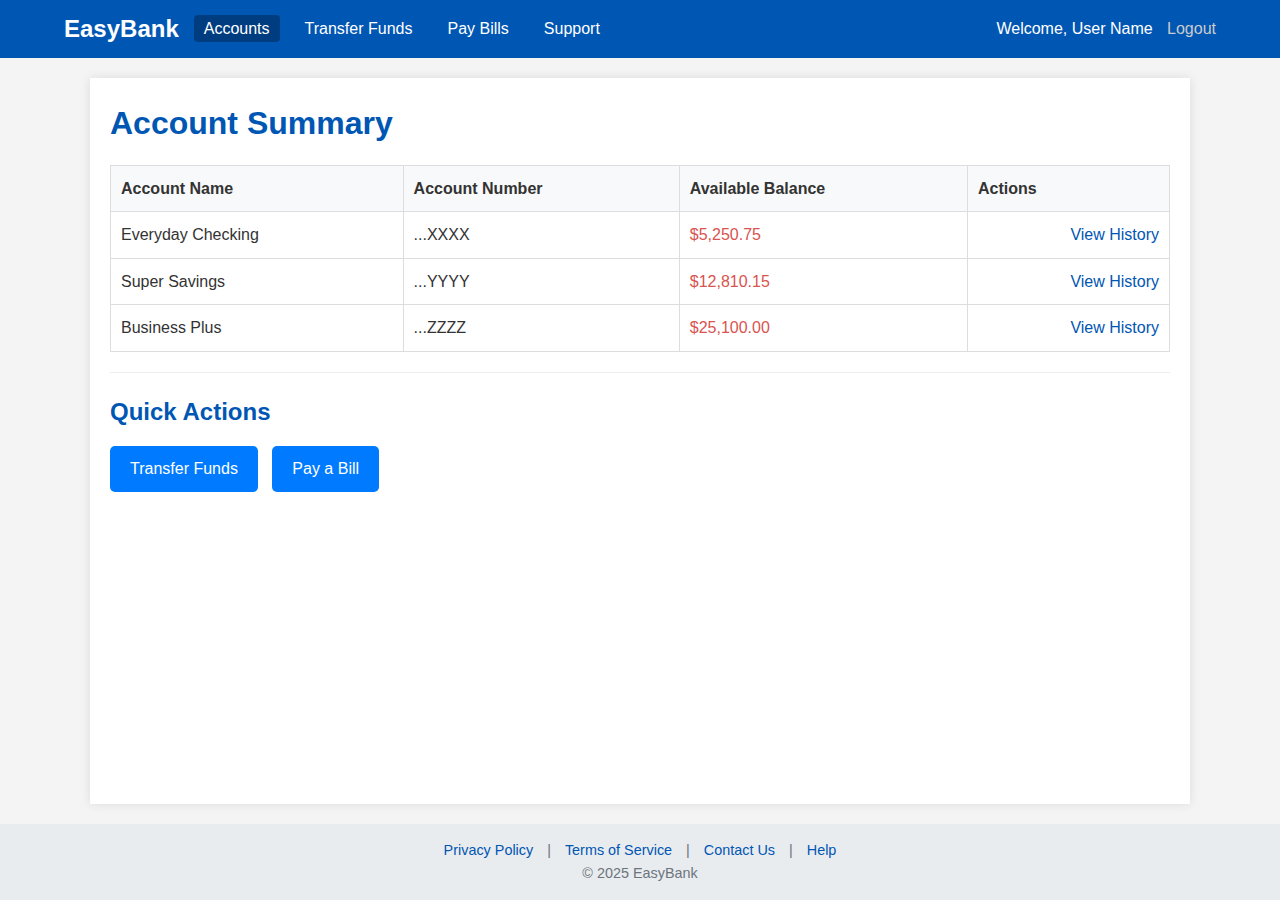
<file: index.html>
<!DOCTYPE html>
<html lang="en">
<head>
    <meta charset="UTF-8">
    <meta name="viewport" content="width=device-width, initial-scale=1.0">
    <title>EasyBank Dashboard</title>
    <link rel="stylesheet" href="style.css">
</head>
<body>
    <header>
        <div class="logo">EasyBank</div>
        <nav>
            <ul>
                <li><a href="index.html" class="active">Accounts</a></li>
                <li><a href="transfer.html">Transfer Funds</a></li>
                <li><a href="bill-pay.html">Pay Bills</a></li>
                <li><a href="support.html">Support</a></li>
            </ul>
        </nav>
        <div class="user-info">
            <span>Welcome, User Name</span>
            <a href="#">Logout</a> </div>
    </header>

    <main class="container">
        <h1>Account Summary</h1>

        <section class="account-summary">
            <table>
                <thead>
                    <tr>
                        <th>Account Name</th>
                        <th>Account Number</th>
                        <th>Available Balance</th>
                        <th>Actions</th>
                    </tr>
                </thead>
                <tbody>
                    <tr>
                        <td>Everyday Checking</td>
                        <td>...XXXX</td>
                        <td class="balance">$5,250.75</td>
                        <td><a href="history.html?account=XXXX">View History</a></td>
                    </tr>
                    <tr>
                        <td>Super Savings</td>
                        <td>...YYYY</td>
                        <td class="balance">$12,810.15</td>
                        <td><a href="history.html?account=YYYY">View History</a></td>
                    </tr>
                     <tr>
                        <td>Business Plus</td>
                        <td>...ZZZZ</td>
                        <td class="balance">$25,100.00</td>
                        <td><a href="history.html?account=ZZZZ">View History</a></td>
                    </tr>
                </tbody>
            </table>
            </section>

        <section class="quick-actions">
            <h2>Quick Actions</h2>
            <a href="transfer.html" class="button">Transfer Funds</a>
            <a href="bill-pay.html" class="button">Pay a Bill</a>
        </section>

    </main>

    <footer>
        <a href="#">Privacy Policy</a> |
        <a href="#">Terms of Service</a> |
        <a href="support.html">Contact Us</a> |
        <a href="support.html">Help</a>
        <p>&copy; 2025 EasyBank</p>
    </footer>
</body>
</html>
</file>
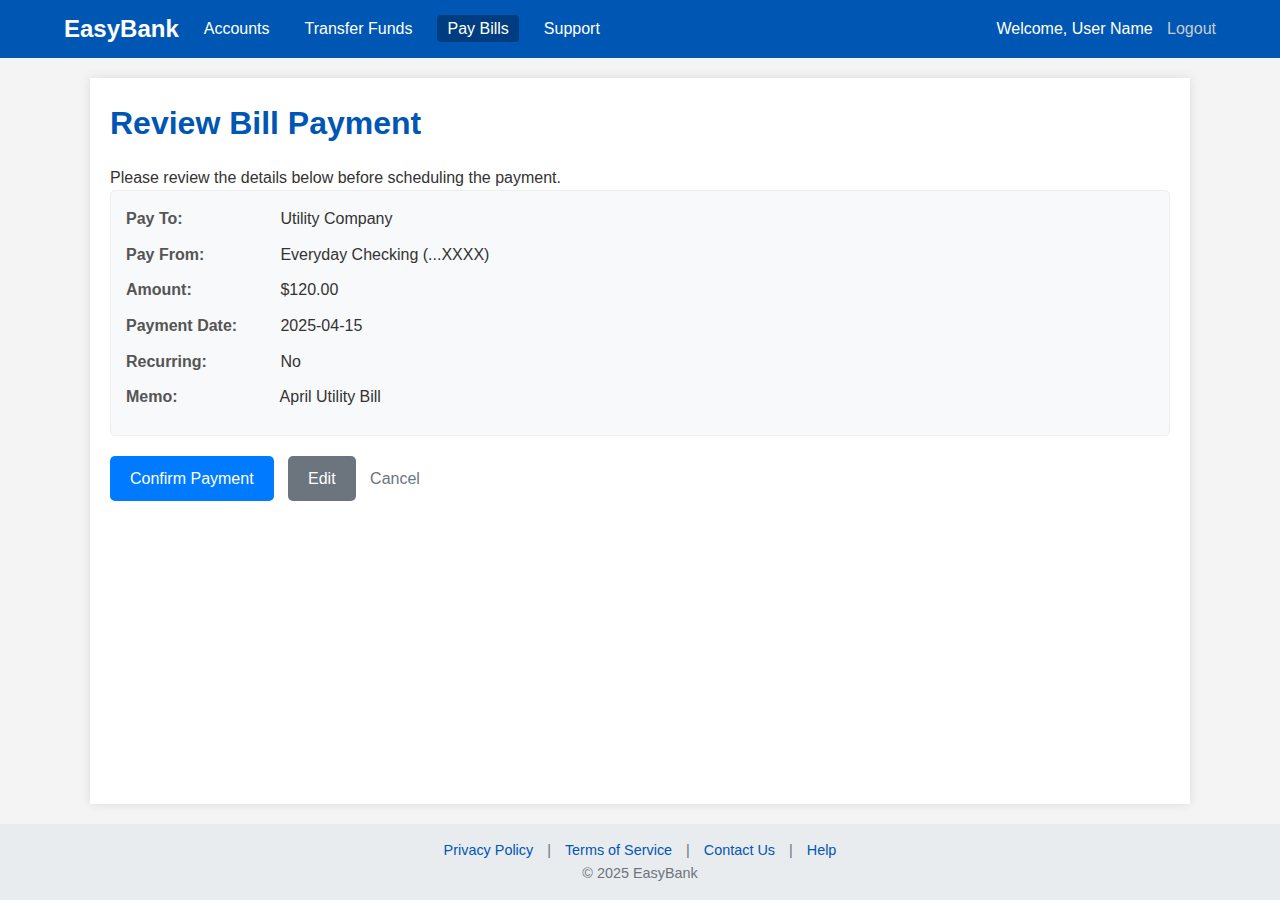
<file: bill-pay-review.html>
<!DOCTYPE html>
<html lang="en">
<head>
    <meta charset="UTF-8">
    <meta name="viewport" content="width=device-width, initial-scale=1.0">
    <title>Review Bill Payment - EasyBank</title>
    <link rel="stylesheet" href="style.css">
</head>
<body>
    <header>
        <div class="logo">EasyBank</div>
        <nav>
            <ul>
                 <li><a href="index.html">Accounts</a></li>
                <li><a href="transfer.html">Transfer Funds</a></li>
                <li><a href="bill-pay.html" class="active">Pay Bills</a></li>
                <li><a href="support.html">Support</a></li>
            </ul>
        </nav>
        <div class="user-info"> 
            <span>Welcome, User Name</span>
            <a href="#">Logout</a>
        </div>
    </header>

     <main class="container">
        <h1>Review Bill Payment</h1>
        <p>Please review the details below before scheduling the payment.</p>

        <section class="review-details">
             <p><strong>Pay To:</strong> Utility Company</p>
             <p><strong>Pay From:</strong> Everyday Checking (...XXXX)</p>
             <p><strong>Amount:</strong> $120.00</p>
             <p><strong>Payment Date:</strong> 2025-04-15</p>
             <p><strong>Recurring:</strong> No</p> <p><strong>Memo:</strong> April Utility Bill</p>
        </section>

        <section>
             <a href="bill-pay-success.html" class="button">Confirm Payment</a>
             <a href="bill-pay.html" class="button button-secondary">Edit</a>
             <a href="index.html" class="link-cancel">Cancel</a>
        </section>

    </main>

    <footer>
        <a href="#">Privacy Policy</a> |
        <a href="#">Terms of Service</a> |
        <a href="support.html">Contact Us</a> |
        <a href="support.html">Help</a>
        <p>&copy; 2025 EasyBank</p>
    </footer>
</body>
</html>
</file>
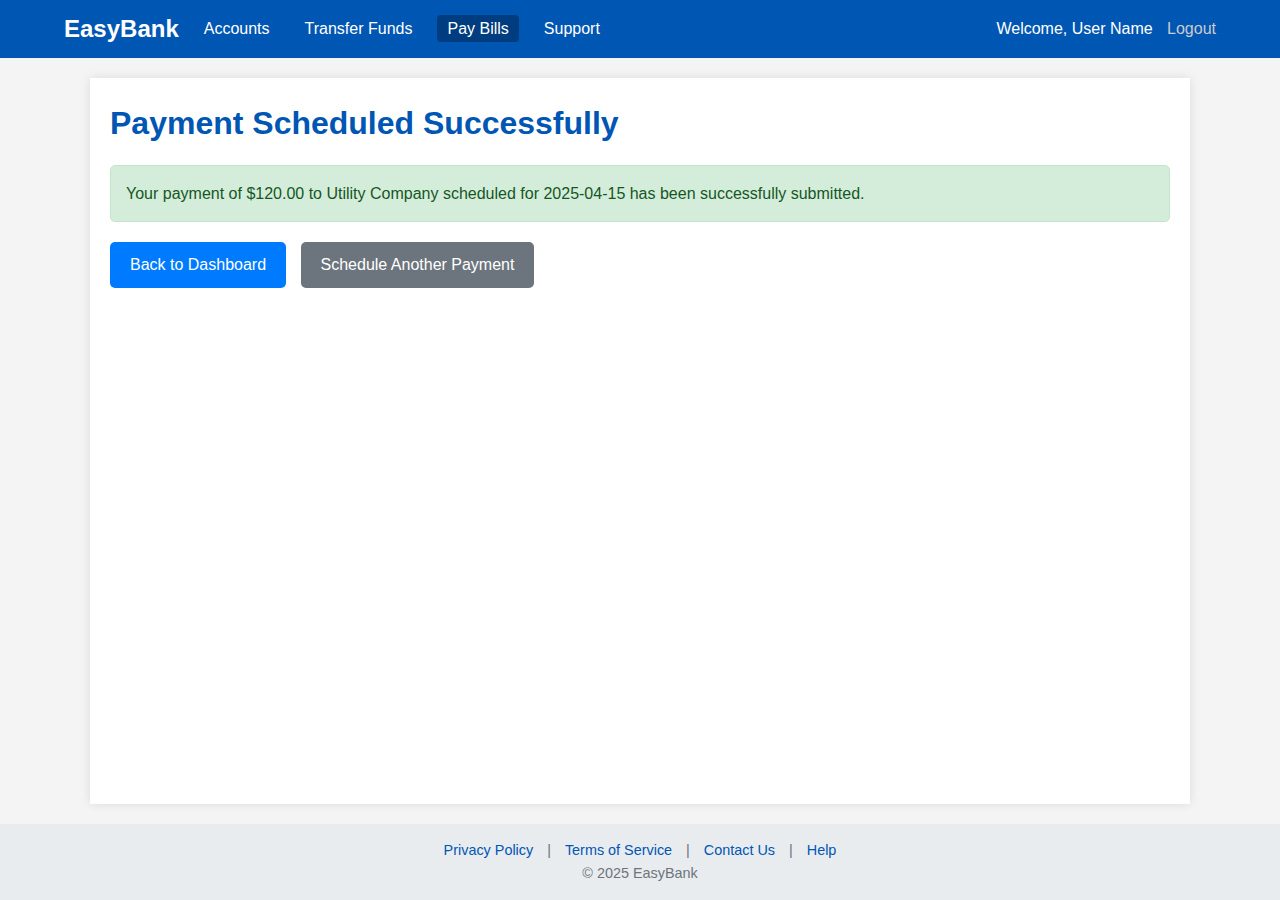
<file: bill-pay-success.html>
<!DOCTYPE html>
<html lang="en">
<head>
    <meta charset="UTF-8">
    <meta name="viewport" content="width=device-width, initial-scale=1.0">
    <title>Payment Scheduled - EasyBank</title>
    <link rel="stylesheet" href="style.css">
</head>
<body>
    <header>
        <div class="logo">EasyBank</div>
        <nav>
            <ul>
                <li><a href="index.html">Accounts</a></li>
                <li><a href="transfer.html">Transfer Funds</a></li>
                <li><a href="bill-pay.html" class="active">Pay Bills</a></li>
                <li><a href="support.html">Support</a></li>
            </ul>
        </nav>
        <div class="user-info">
            <span>Welcome, User Name</span>
            <a href="#">Logout</a>
        </div>
    </header>

    <main class="container">
        <h1>Payment Scheduled Successfully</h1>

         <div class="message-area message-success">
            Your payment of $120.00 to Utility Company scheduled for 2025-04-15 has been successfully submitted.
        </div>

        <section>
             <a href="index.html" class="button">Back to Dashboard</a>
             <a href="bill-pay.html" class="button button-secondary">Schedule Another Payment</a>
        </section>

    </main>

    <footer>
        <a href="#">Privacy Policy</a> |
        <a href="#">Terms of Service</a> |
        <a href="support.html">Contact Us</a> |
        <a href="support.html">Help</a>
        <p>&copy; 2025 EasyBank</p>
    </footer>
</body>
</html>
</file>
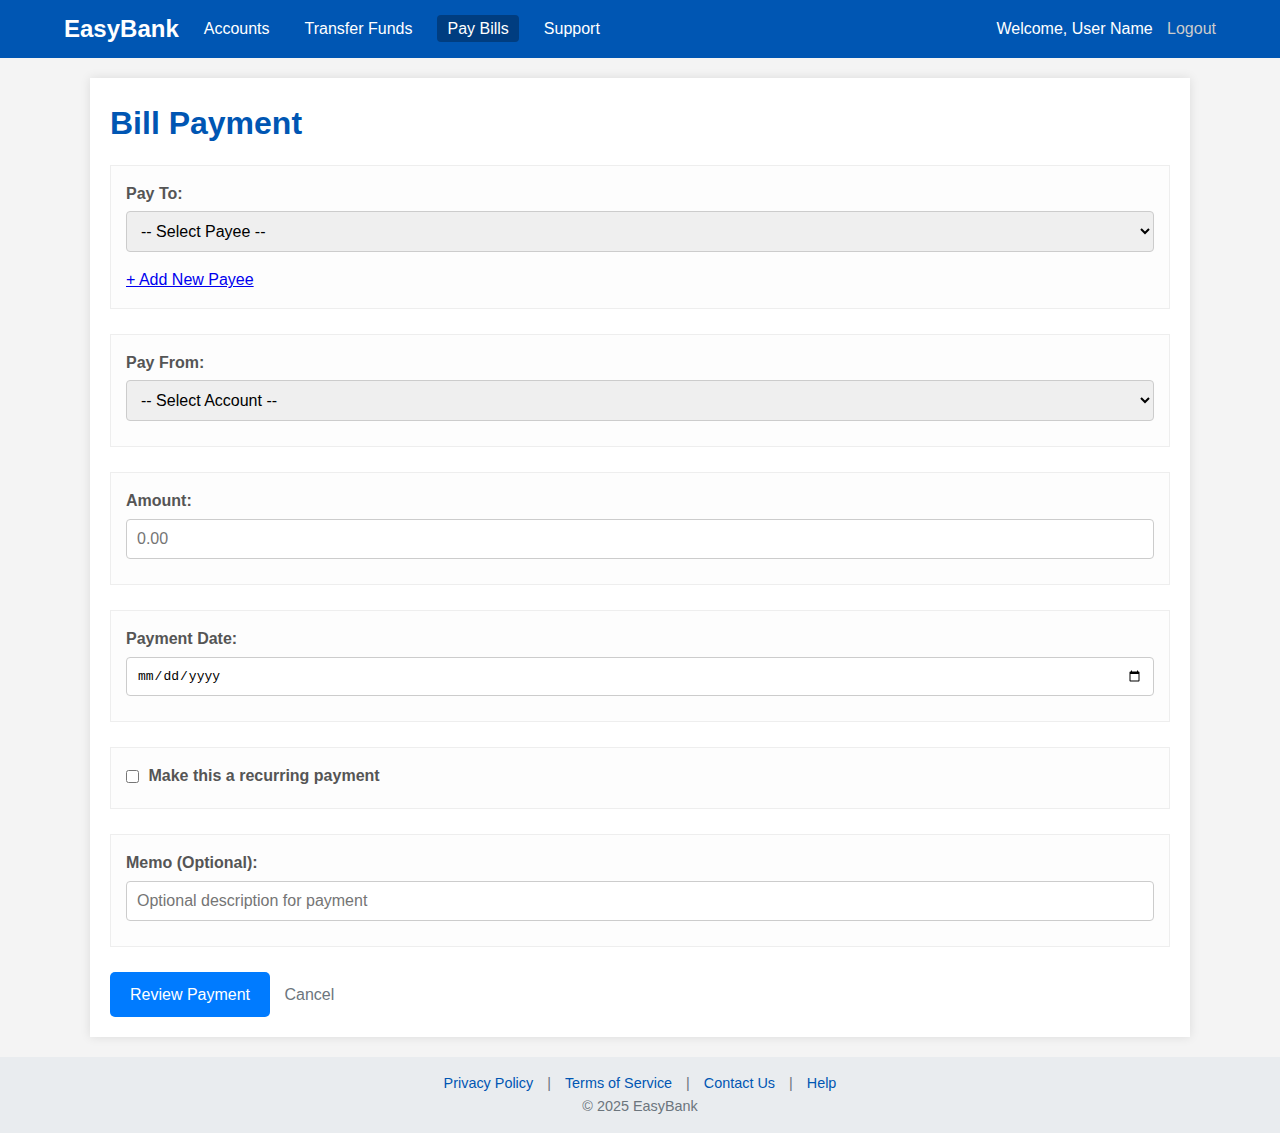
<file: bill-pay.html>
<!DOCTYPE html>
<html lang="en">
<head>
    <meta charset="UTF-8">
    <meta name="viewport" content="width=device-width, initial-scale=1.0">
    <title>Bill Payment - EasyBank</title>
    <link rel="stylesheet" href="style.css">
</head>
<body>
     <header>
        <div class="logo">EasyBank</div>
        <nav>
            <ul>
                 <li><a href="index.html">Accounts</a></li>
                <li><a href="transfer.html">Transfer Funds</a></li>
                <li><a href="bill-pay.html" class="active">Pay Bills</a></li>
                <li><a href="support.html">Support</a></li>
            </ul>
        </nav>
        <div class="user-info">
            <span>Welcome, User Name</span>
            <a href="#">Logout</a>
        </div>
    </header>

    <main class="container">
        <h1>Bill Payment</h1>
         <div class="message-area message-info" style="display: none;">Message Area</div>

        <form action="bill-pay-review.html" method="get">

            <section class="form-section">
                <label for="payee">Pay To:</label>
                <select id="payee" name="payee" required>
                    <option value="">-- Select Payee --</option>
                    <option value="UTIL">Utility Company</option>
                    <option value="CRED">Credit Card Services</option>
                    <option value="INET">Internet Provider</option>
                </select>
                <p style="margin-top: 5px;"><a href="#">+ Add New Payee</a></p>
            </section>

            <section class="form-section">
                 <label for="fromAccount">Pay From:</label>
                 <select id="fromAccount" name="fromAccount" required>
                    <option value="">-- Select Account --</option>
                    <option value="XXXX">Everyday Checking (Balance: $5,250.75)</option>
                    <option value="ZZZZ">Business Plus (Balance: $25,100.00)</option>
                </select>
            </section>

             <section class="form-section">
                 <label for="amount">Amount:</label>
                 <input type="number" id="amount" name="amount" placeholder="0.00" step="0.01" min="0.01" required>
            </section>

            <section class="form-section">
                 <label for="paymentDate">Payment Date:</label>
                 <input type="date" id="paymentDate" name="paymentDate" required>
            </section>

            <section class="form-section">
                <label>
                    <input type="checkbox" id="recurring" name="recurring"> Make this a recurring payment
                </label>
                <div class="recurring-options" style="margin-top: 10px; display: none;"> <label for="frequency">Frequency:</label>
                    <select id="frequency" name="frequency">
                        <option>Monthly</option>
                        <option>Weekly</option>
                        <option>Bi-Weekly</option>
                    </select>
                     </div>
            </section>

             <section class="form-section">
                <label for="memo">Memo (Optional):</label>
                <input type="text" id="memo" name="memo" maxlength="50" placeholder="Optional description for payment">
            </section>

            <section>
                 <a href="bill-pay-review.html" class="button">Review Payment</a>
                 <a href="index.html" class="link-cancel">Cancel</a>
            </section>

        </form>
        <script>
            const recurringCheckbox = document.getElementById('recurring');
            const recurringOptionsDiv = document.querySelector('.recurring-options');
            recurringCheckbox.addEventListener('change', function() {
                recurringOptionsDiv.style.display = this.checked ? 'block' : 'none';
            });
        </script>

    </main>

    <footer>
        <a href="#">Privacy Policy</a> |
        <a href="#">Terms of Service</a> |
        <a href="support.html">Contact Us</a> |
        <a href="support.html">Help</a>
        <p>&copy; 2025 EasyBank</p>
    </footer>
</body>
</html>
</file>
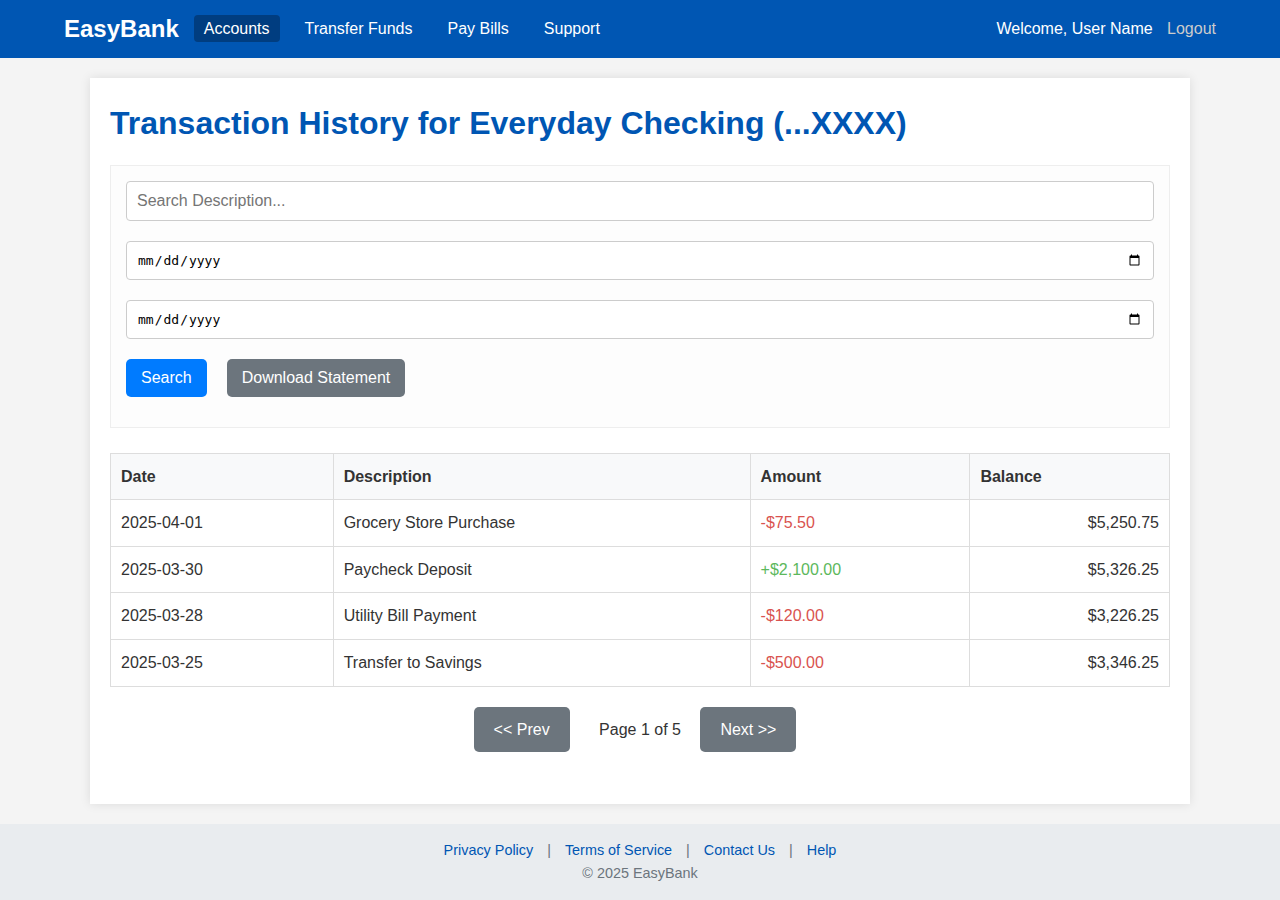
<file: history.html>
<!DOCTYPE html>
<html lang="en">
<head>
    <meta charset="UTF-8">
    <meta name="viewport" content="width=device-width, initial-scale=1.0">
    <title>Transaction History - EasyBank</title>
    <link rel="stylesheet" href="style.css">
</head>
<body>
    <header>
        <div class="logo">EasyBank</div>
        <nav>
            <ul>
                <li><a href="index.html" class="active">Accounts</a></li>
                <li><a href="transfer.html">Transfer Funds</a></li>
                <li><a href="bill-pay.html">Pay Bills</a></li>
                <li><a href="support.html">Support</a></li>
            </ul>
        </nav>
        <div class="user-info">
            <span>Welcome, User Name</span>
            <a href="#">Logout</a>
        </div>
    </header>

    <main class="container">
        <h1>Transaction History for Everyday Checking (...XXXX)</h1>

        <section class="history-controls form-section">
            <div style="display: flex; gap: 10px; margin-bottom: 15px; flex-wrap: wrap;">
                 <input type="text" placeholder="Search Description..." style="flex-grow: 1; min-width: 150px;">
                 <input type="date" title="Start Date">
                 <input type="date" title="End Date">
                 <button type="button" class="button" style="padding: 10px 15px;">Search</button>
                 <button type="button" class="button button-secondary" style="padding: 10px 15px;">Download Statement</button>
            </div>
        </section>

        <section class="transaction-history">
            <table>
                <thead>
                    <tr>
                        <th>Date</th>
                        <th>Description</th>
                        <th>Amount</th>
                        <th>Balance</th>
                    </tr>
                </thead>
                <tbody>
                    <tr>
                        <td>2025-04-01</td>
                        <td>Grocery Store Purchase</td>
                        <td class="amount-debit">-$75.50</td>
                        <td>$5,250.75</td>
                    </tr>
                    <tr>
                        <td>2025-03-30</td>
                        <td>Paycheck Deposit</td>
                        <td class="amount-credit">+$2,100.00</td>
                        <td>$5,326.25</td>
                    </tr>
                    <tr>
                        <td>2025-03-28</td>
                        <td>Utility Bill Payment</td>
                        <td class="amount-debit">-$120.00</td>
                        <td>$3,226.25</td>
                    </tr>
                     <tr>
                        <td>2025-03-25</td>
                        <td>Transfer to Savings</td>
                        <td class="amount-debit">-$500.00</td>
                        <td>$3,346.25</td>
                    </tr>
                    </tbody>
            </table>
             <div style="text-align: center; margin-top: 20px;">
                <a href="#" class="button button-secondary">&lt;&lt; Prev</a>
                <span style="margin: 0 15px;">Page 1 of 5</span>
                <a href="#" class="button button-secondary">Next &gt;&gt;</a>
            </div>
        </section>

    </main>

    <footer>
        <a href="#">Privacy Policy</a> |
        <a href="#">Terms of Service</a> |
        <a href="support.html">Contact Us</a> |
        <a href="support.html">Help</a>
        <p>&copy; 2025 EasyBank</p>
    </footer>
</body>
</html>
</file>
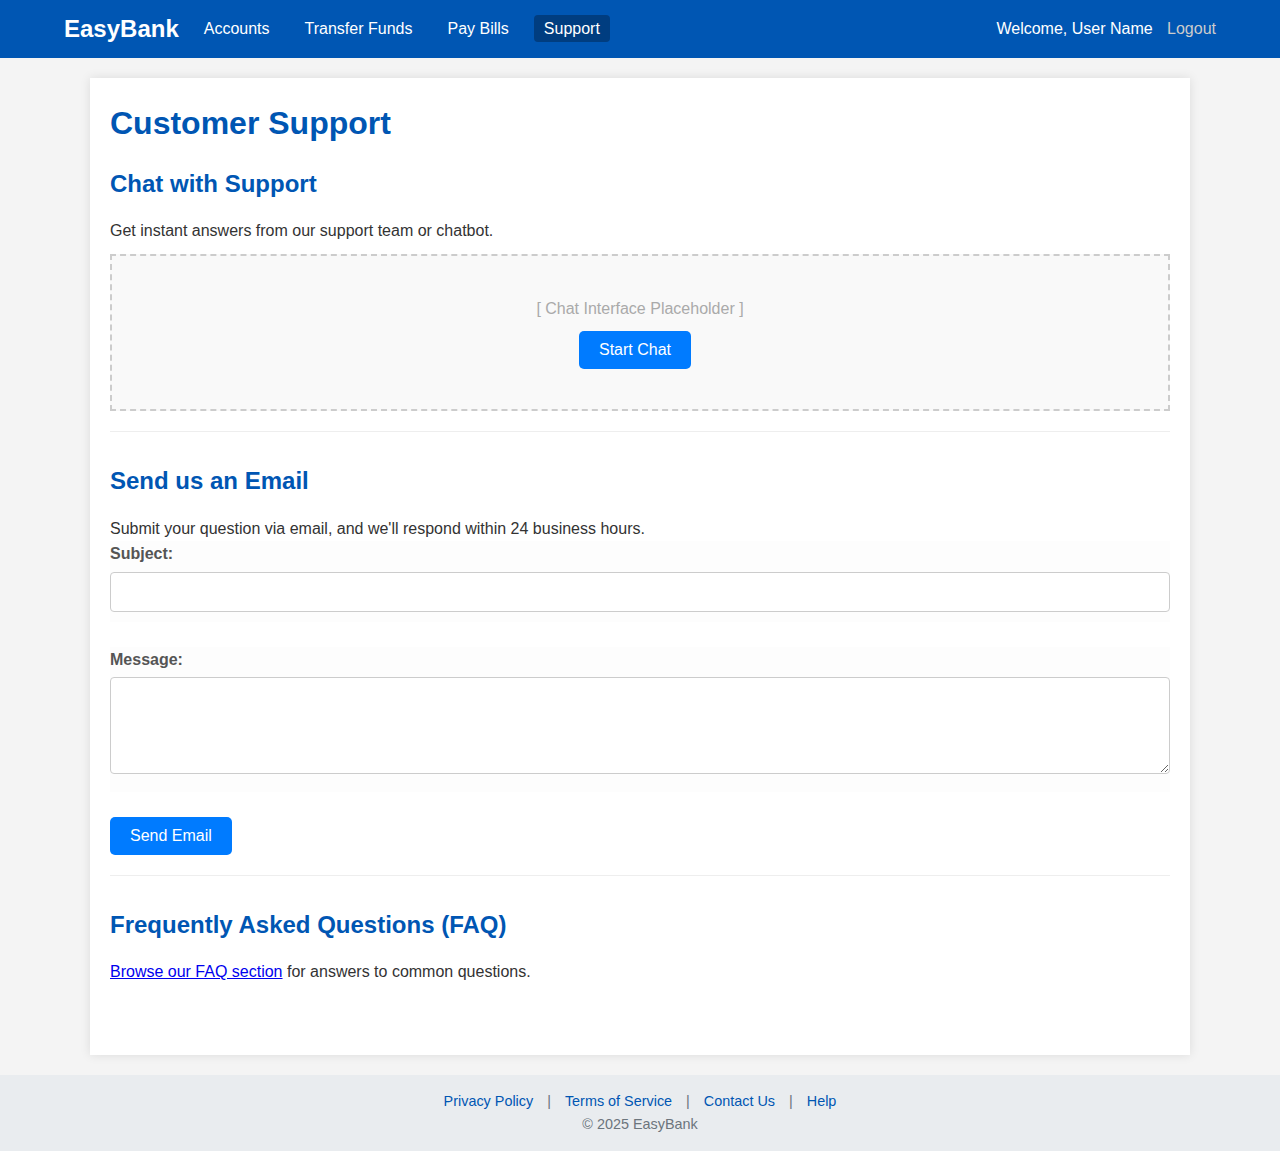
<file: support.html>
<!DOCTYPE html>
<html lang="en">
<head>
    <meta charset="UTF-8">
    <meta name="viewport" content="width=device-width, initial-scale=1.0">
    <title>Support - EasyBank</title>
    <link rel="stylesheet" href="style.css">
</head>
<body>
    <header>
        <div class="logo">EasyBank</div>
        <nav>
            <ul>
                <li><a href="index.html">Accounts</a></li>
                <li><a href="transfer.html">Transfer Funds</a></li>
                <li><a href="bill-pay.html">Pay Bills</a></li>
                <li><a href="support.html" class="active">Support</a></li>
            </ul>
        </nav>
        <div class="user-info">
            <span>Welcome, User Name</span>
            <a href="#">Logout</a>
        </div>
    </header>

    <main class="container">
        <h1>Customer Support</h1>

        <section class="support-section">
            <h2>Chat with Support</h2>
            <p>Get instant answers from our support team or chatbot.</p>
            <div class="placeholder">
                [ Chat Interface Placeholder ] <br>
                <button type="button" class="button" style="margin-top: 10px;">Start Chat</button>
            </div>
        </section>

        <section class="support-section">
            <h2>Send us an Email</h2>
            <p>Submit your question via email, and we'll respond within 24 business hours.</p>
            <form action="#" method="post"> <div class="form-section" style="border: none; padding: 0;">
                    <label for="subject">Subject:</label>
                    <input type="text" id="subject" name="subject" required>
                </div>
                 <div class="form-section" style="border: none; padding: 0;">
                    <label for="message">Message:</label>
                    <textarea id="message" name="message" rows="5" required></textarea>
                </div>
                <button type="submit" class="button">Send Email</button>
            </form>
        </section>

        <section class="support-section">
             <h2>Frequently Asked Questions (FAQ)</h2>
             <p><a href="#">Browse our FAQ section</a> for answers to common questions.</p>
        </section>


    </main>

    <footer>
        <a href="#">Privacy Policy</a> |
        <a href="#">Terms of Service</a> |
        <a href="support.html">Contact Us</a> |
        <a href="support.html">Help</a>
        <p>&copy; 2025 EasyBank</p>
    </footer>
</body>
</html>
</file>
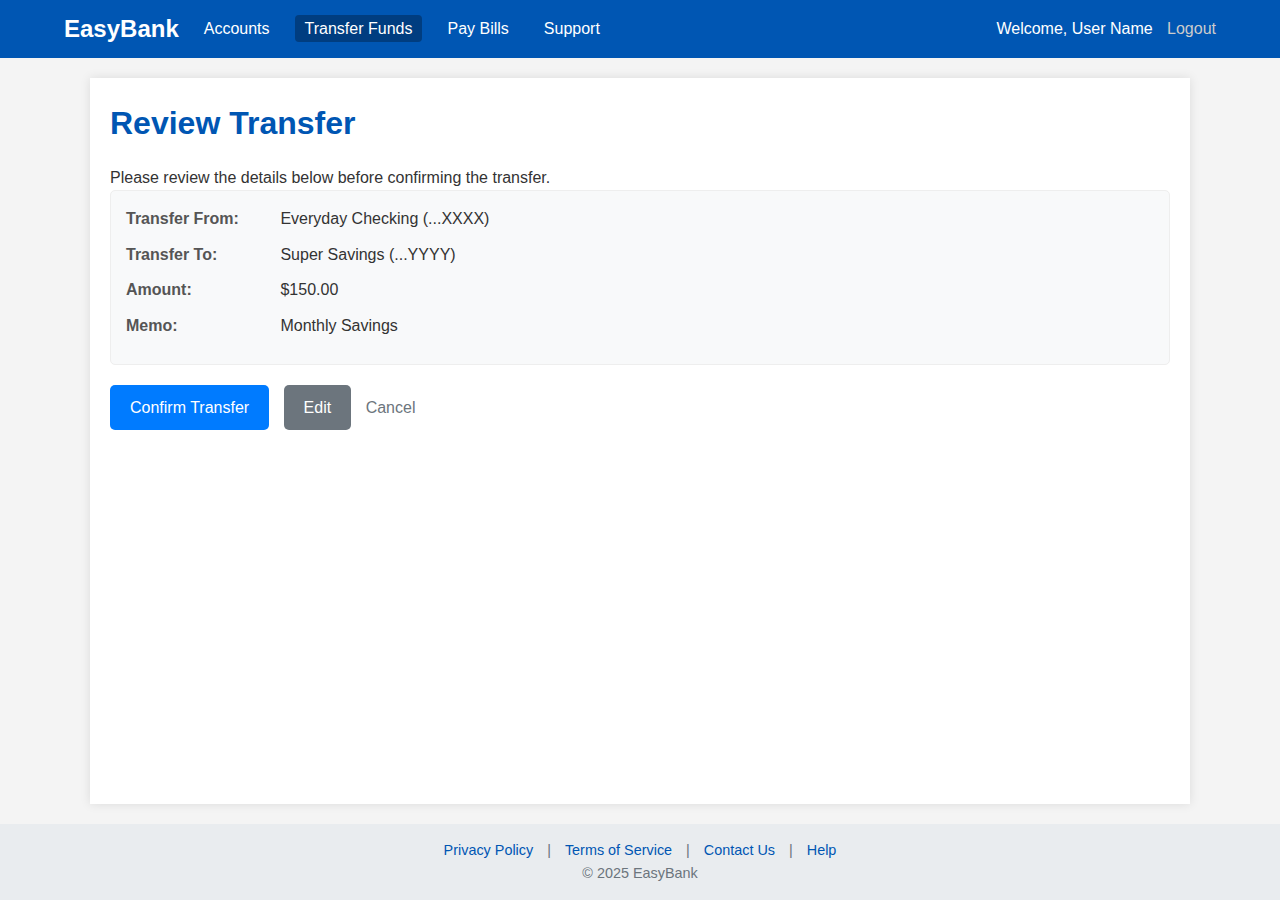
<file: transfer-review.html>
<!DOCTYPE html>
<html lang="en">
<head>
    <meta charset="UTF-8">
    <meta name="viewport" content="width=device-width, initial-scale=1.0">
    <title>Review Transfer - EasyBank</title>
    <link rel="stylesheet" href="style.css">
</head>
<body>
     <header>
        <div class="logo">EasyBank</div>
        <nav>
            <ul>
                 <li><a href="index.html">Accounts</a></li>
                <li><a href="transfer.html" class="active">Transfer Funds</a></li>
                <li><a href="bill-pay.html">Pay Bills</a></li>
                <li><a href="support.html">Support</a></li>
            </ul>
        </nav>
        <div class="user-info">
            <span>Welcome, User Name</span>
            <a href="#">Logout</a>
        </div>
    </header>

    <main class="container">
        <h1>Review Transfer</h1>
        <p>Please review the details below before confirming the transfer.</p>

        <section class="review-details">
             <p><strong>Transfer From:</strong> Everyday Checking (...XXXX)</p>
             <p><strong>Transfer To:</strong> Super Savings (...YYYY)</p>
             <p><strong>Amount:</strong> $150.00</p>
             <p><strong>Memo:</strong> Monthly Savings</p>
             </section>

        <section>
             <a href="transfer-success.html" class="button">Confirm Transfer</a>
             <a href="transfer.html" class="button button-secondary">Edit</a>
             <a href="index.html" class="link-cancel">Cancel</a>
        </section>

    </main>

    <footer>
        <a href="#">Privacy Policy</a> |
        <a href="#">Terms of Service</a> |
        <a href="support.html">Contact Us</a> |
        <a href="support.html">Help</a>
        <p>&copy; 2025 EasyBank</p>
    </footer>
</body>
</html>
</file>
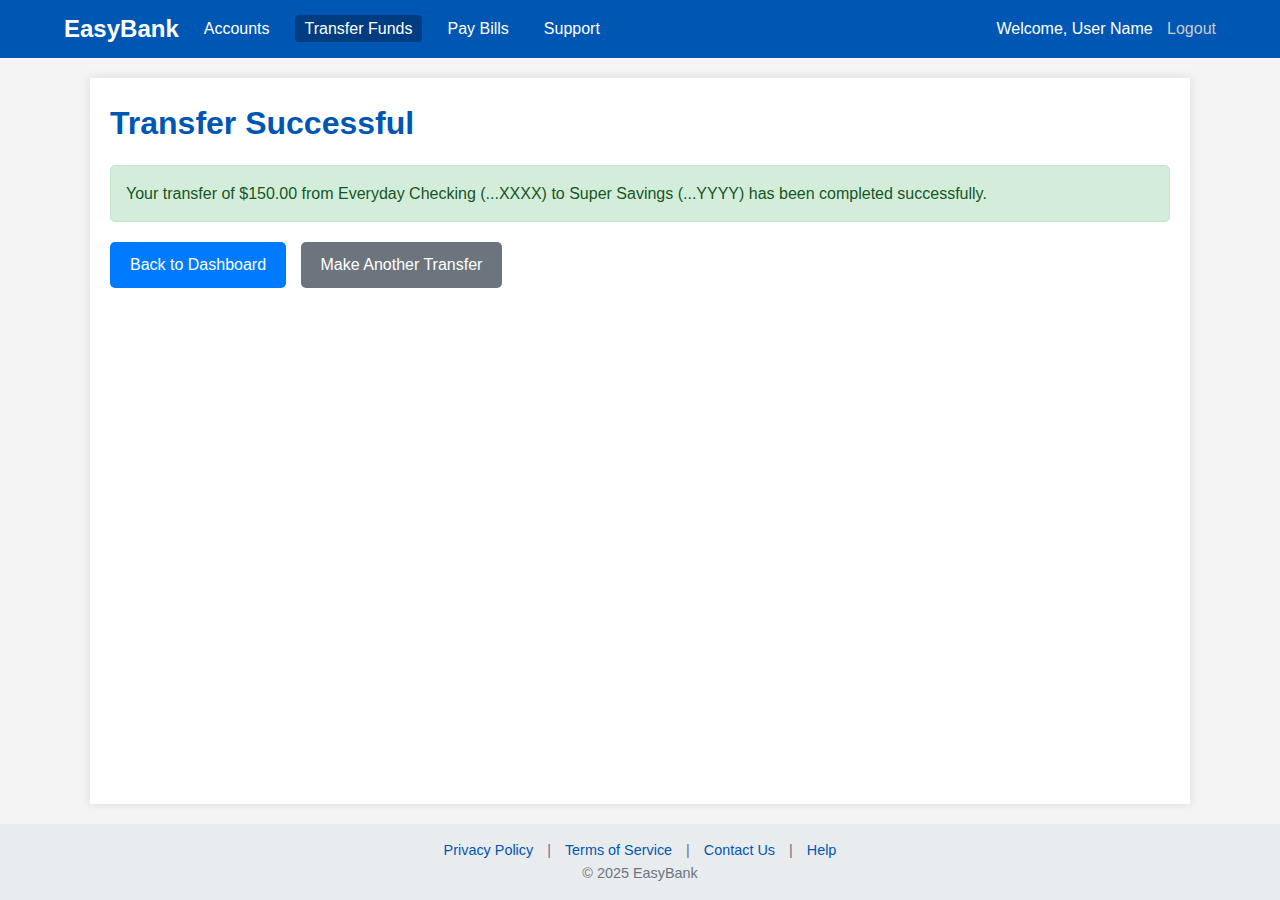
<file: transfer-success.html>
<!DOCTYPE html>
<html lang="en">
<head>
    <meta charset="UTF-8">
    <meta name="viewport" content="width=device-width, initial-scale=1.0">
    <title>Transfer Successful - EasyBank</title>
    <link rel="stylesheet" href="style.css">
</head>
<body>
     <header>
        <div class="logo">EasyBank</div>
        <nav>
            <ul>
                <li><a href="index.html">Accounts</a></li>
                <li><a href="transfer.html" class="active">Transfer Funds</a></li>
                <li><a href="bill-pay.html">Pay Bills</a></li>
                <li><a href="support.html">Support</a></li>
            </ul>
        </nav>
        <div class="user-info">
            <span>Welcome, User Name</span>
            <a href="#">Logout</a>
        </div>
    </header>

    <main class="container">
        <h1>Transfer Successful</h1>

        <div class="message-area message-success">
            Your transfer of $150.00 from Everyday Checking (...XXXX) to Super Savings (...YYYY) has been completed successfully.
        </div>

        <section>
             <a href="index.html" class="button">Back to Dashboard</a>
             <a href="transfer.html" class="button button-secondary">Make Another Transfer</a>
        </section>

    </main>

    <footer>
        <a href="#">Privacy Policy</a> |
        <a href="#">Terms of Service</a> |
        <a href="support.html">Contact Us</a> |
        <a href="support.html">Help</a>
        <p>&copy; 2025 EasyBank</p>
    </footer>
</body>
</html>
</file>
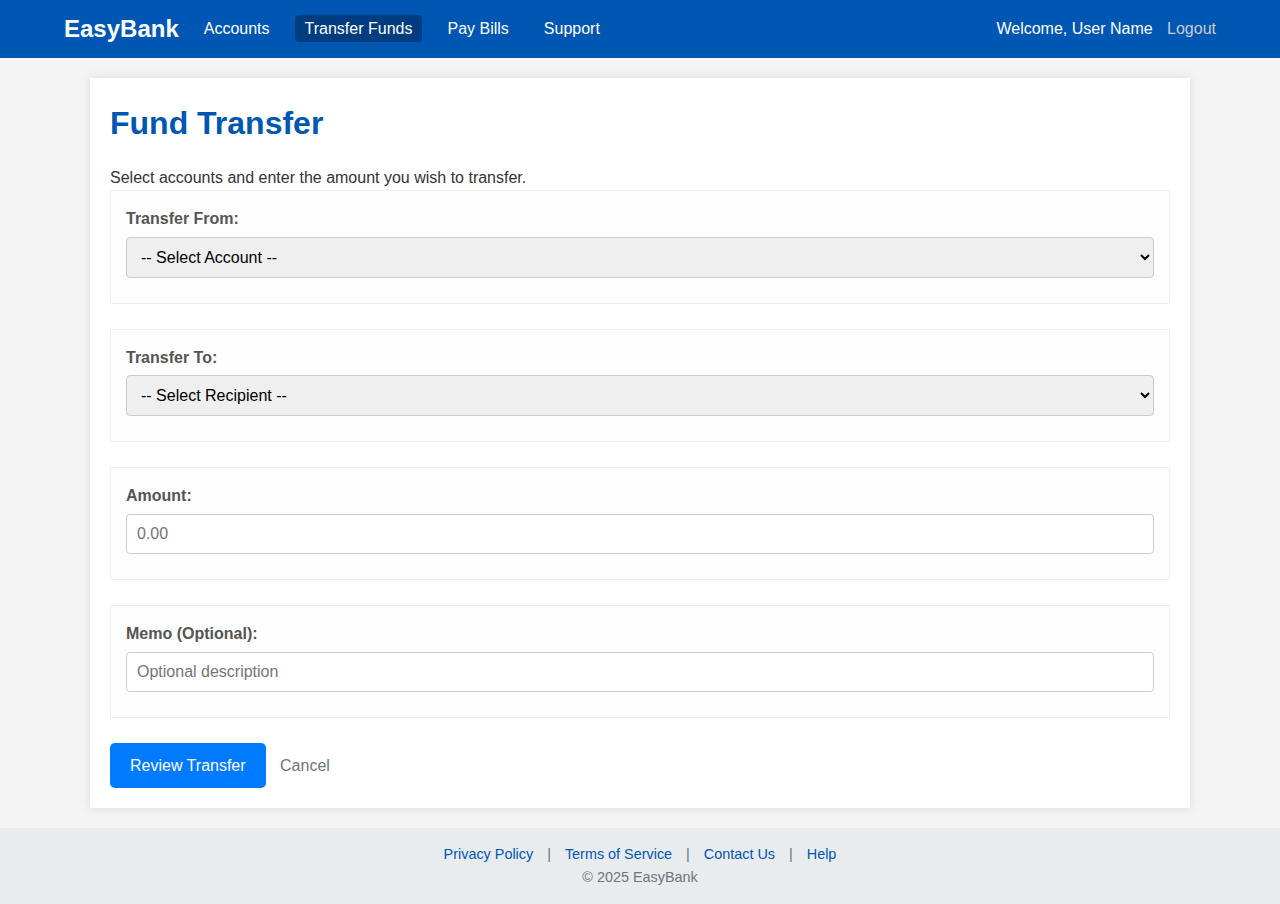
<file: transfer.html>
<!DOCTYPE html>
<html lang="en">
<head>
    <meta charset="UTF-8">
    <meta name="viewport" content="width=device-width, initial-scale=1.0">
    <title>Fund Transfer - EasyBank</title>
    <link rel="stylesheet" href="style.css">
</head>
<body>
    <header>
        <div class="logo">EasyBank</div>
        <nav>
            <ul>
                <li><a href="index.html">Accounts</a></li>
                <li><a href="transfer.html" class="active">Transfer Funds</a></li>
                <li><a href="bill-pay.html">Pay Bills</a></li>
                <li><a href="support.html">Support</a></li>
            </ul>
        </nav>
        <div class="user-info">
            <span>Welcome, User Name</span>
            <a href="#">Logout</a>
        </div>
    </header>

    <main class="container">
        <h1>Fund Transfer</h1>

        <div class="message-area message-info" style="display: none;">Message Area</div>

        <p>Select accounts and enter the amount you wish to transfer.</p>

        <form action="transfer-review.html" method="get"> <section class="form-section">
                <label for="fromAccount">Transfer From:</label>
                <select id="fromAccount" name="fromAccount" required>
                    <option value="">-- Select Account --</option>
                    <option value="XXXX">Everyday Checking (Balance: $5,250.75)</option>
                    <option value="YYYY">Super Savings (Balance: $12,810.15)</option>
                    <option value="ZZZZ">Business Plus (Balance: $25,100.00)</option>
                </select>
            </section>

            <section class="form-section">
                <label for="toAccount">Transfer To:</label>
                <select id="toAccount" name="toAccount" required>
                    <option value="">-- Select Recipient --</option>
                    <optgroup label="My Accounts">
                        <option value="XXXX">Everyday Checking (Balance: $5,250.75)</option>
                        <option value="YYYY">Super Savings (Balance: $12,810.15)</option>
                         <option value="ZZZZ">Business Plus (Balance: $25,100.00)</option>
                    </optgroup>
                    <optgroup label="Registered Users">
                        <option value="USER123">John Doe</option>
                        <option value="USER456">Jane Smith Inc.</option>
                    </optgroup>
                </select>
            </section>

            <section class="form-section">
                 <label for="amount">Amount:</label>
                 <input type="number" id="amount" name="amount" placeholder="0.00" step="0.01" min="0.01" required>
            </section>

            <section class="form-section">
                <label for="memo">Memo (Optional):</label>
                <input type="text" id="memo" name="memo" maxlength="50" placeholder="Optional description">
            </section>

            <section>
                 <a href="transfer-review.html" class="button">Review Transfer</a>
                <a href="index.html" class="link-cancel">Cancel</a>
            </section>
        </form>

    </main>

    <footer>
        <a href="#">Privacy Policy</a> |
        <a href="#">Terms of Service</a> |
        <a href="support.html">Contact Us</a> |
        <a href="support.html">Help</a>
        <p>&copy; 2025 EasyBank</p>
    </footer>
</body>
</html>
</file>
<file: style.css>
/* Basic Reset & Body */
* {
    box-sizing: border-box;
    margin: 0;
    padding: 0;
}

body {
    font-family: sans-serif;
    line-height: 1.6;
    color: #333;
    background-color: #f4f4f4;
    display: flex;
    flex-direction: column;
    min-height: 100vh;
}

/* Layout Containers */
.container {
    width: 90%;
    max-width: 1100px;
    margin: 20px auto;
    background-color: #fff;
    padding: 20px;
    box-shadow: 0 0 10px rgba(0, 0, 0, 0.1);
    flex-grow: 1; /* Makes main content fill space */
}

header {
    background-color: #0056b3; /* Dark blue */
    color: #fff;
    padding: 10px 5%;
    display: flex;
    justify-content: space-between;
    align-items: center;
    flex-wrap: wrap; /* Allow wrapping on smaller screens */
}

header .logo {
    font-size: 1.5em;
    font-weight: bold;
}

header nav ul {
    list-style: none;
    padding: 0;
    display: flex;
    flex-wrap: wrap; /* Allow nav items to wrap */
}

header nav ul li {
    margin-left: 15px;
}

header nav ul li a {
    color: #fff;
    text-decoration: none;
    padding: 5px 10px;
    border-radius: 4px;
    transition: background-color 0.3s ease;
}

header nav ul li a:hover,
header nav ul li a.active {
    background-color: #003d80; /* Darker blue on hover/active */
}


header .user-info {
    margin-left: auto; /* Pushes user info to the right */
    padding-left: 20px;
    white-space: nowrap; /* Prevent wrapping */
}

header .user-info a {
    color: #ccc;
    text-decoration: none;
    margin-left: 10px;
}
header .user-info a:hover {
    color: #fff;
}


footer {
    background-color: #e9ecef; /* Light grey */
    color: #6c757d; /* Medium grey text */
    text-align: center;
    padding: 15px 5%;
    margin-top: auto; /* Pushes footer down */
    font-size: 0.9em;
}

footer a {
    color: #0056b3;
    text-decoration: none;
    margin: 0 10px;
}
footer a:hover {
    text-decoration: underline;
}


/* Main Content Styling */
h1, h2 {
    color: #0056b3;
    margin-bottom: 15px;
}

.account-summary table,
.transaction-history table {
    width: 100%;
    border-collapse: collapse;
    margin-bottom: 20px;
}

.account-summary th, .account-summary td,
.transaction-history th, .transaction-history td {
    border: 1px solid #ddd;
    padding: 10px;
    text-align: left;
}

.account-summary th,
.transaction-history th {
    background-color: #f8f9fa; /* Very light grey */
}

.account-summary td:last-child,
.transaction-history td:last-child {
    text-align: right;
}

.account-summary .balance,
.transaction-history .amount-debit {
    color: #d9534f; /* Red for debits/balance */
}
.transaction-history .amount-credit {
    color: #5cb85c; /* Green for credits */
}

.account-summary a {
    text-decoration: none;
    color: #0056b3;
}
.account-summary a:hover {
    text-decoration: underline;
}


/* Forms */
.form-section {
    margin-bottom: 25px;
    padding: 15px;
    border: 1px solid #eee;
    background-color: #fdfdfd;
}

.form-section label {
    display: block;
    margin-bottom: 5px;
    font-weight: bold;
    color: #555;
}

.form-section input[type="text"],
.form-section input[type="number"],
.form-section input[type="date"],
.form-section select,
.form-section textarea {
    width: 100%;
    padding: 10px;
    margin-bottom: 10px;
    border: 1px solid #ccc;
    border-radius: 4px;
    font-size: 1em;
}

.form-section textarea {
    min-height: 80px;
    resize: vertical;
}

.form-section input[type="checkbox"] {
    margin-right: 5px;
    vertical-align: middle;
}

/* Buttons & Links as Buttons */
.button, input[type="submit"], input[type="button"] { /* Style links with class="button" like buttons */
    display: inline-block;
    background-color: #007bff; /* Primary blue */
    color: #fff;
    border: none;
    padding: 10px 20px;
    border-radius: 5px;
    cursor: pointer;
    text-decoration: none; /* Remove underline from links styled as buttons */
    font-size: 1em;
    text-align: center;
    margin-right: 10px; /* Spacing between buttons */
    transition: background-color 0.3s ease;
}
.button:hover, input[type="submit"]:hover, input[type="button"]:hover {
    background-color: #0056b3; /* Darker blue on hover */
}

.button-secondary, .link-cancel { /* Style for secondary actions/cancel links */
    background-color: #6c757d; /* Grey */
    color: #fff;
    text-decoration: none;
}
.button-secondary:hover, .link-cancel:hover {
    background-color: #5a6268;
}
.link-cancel { /* Make cancel look more like a link if preferred */
   background: none;
   color: #6c757d;
   padding: 10px 0; /* Adjust padding if background is none */
}
.link-cancel:hover {
    color: #333;
    text-decoration: underline;
}

/* Messages */
.message-area {
    padding: 15px;
    margin-bottom: 20px;
    border-radius: 5px;
    border: 1px solid transparent;
}
.message-success {
    background-color: #d4edda; /* Light green */
    color: #155724; /* Dark green */
    border-color: #c3e6cb;
}
.message-error {
    background-color: #f8d7da; /* Light red */
    color: #721c24; /* Dark red */
    border-color: #f5c6cb;
}
.message-info {
    background-color: #d1ecf1; /* Light blue */
    color: #0c5460; /* Dark blue */
    border-color: #bee5eb;
}


/* Specific Page Sections */
.quick-actions {
    margin-top: 20px;
    padding-top: 20px;
    border-top: 1px solid #eee;
}

.review-details {
    background-color: #f8f9fa;
    padding: 15px;
    border: 1px solid #eee;
    margin-bottom: 20px;
    border-radius: 5px;
}
.review-details p {
    margin-bottom: 10px;
}
.review-details strong {
    display: inline-block;
    min-width: 150px; /* Align labels */
    color: #555;
}

.support-section {
    margin-bottom: 30px;
    padding-bottom: 20px;
    border-bottom: 1px solid #eee;
}
.support-section:last-child {
    border-bottom: none;
}

.placeholder {
    border: 2px dashed #ccc;
    padding: 40px;
    text-align: center;
    color: #aaa;
    background-color: #f9f9f9;
    margin-top: 10px;
}
</file>
